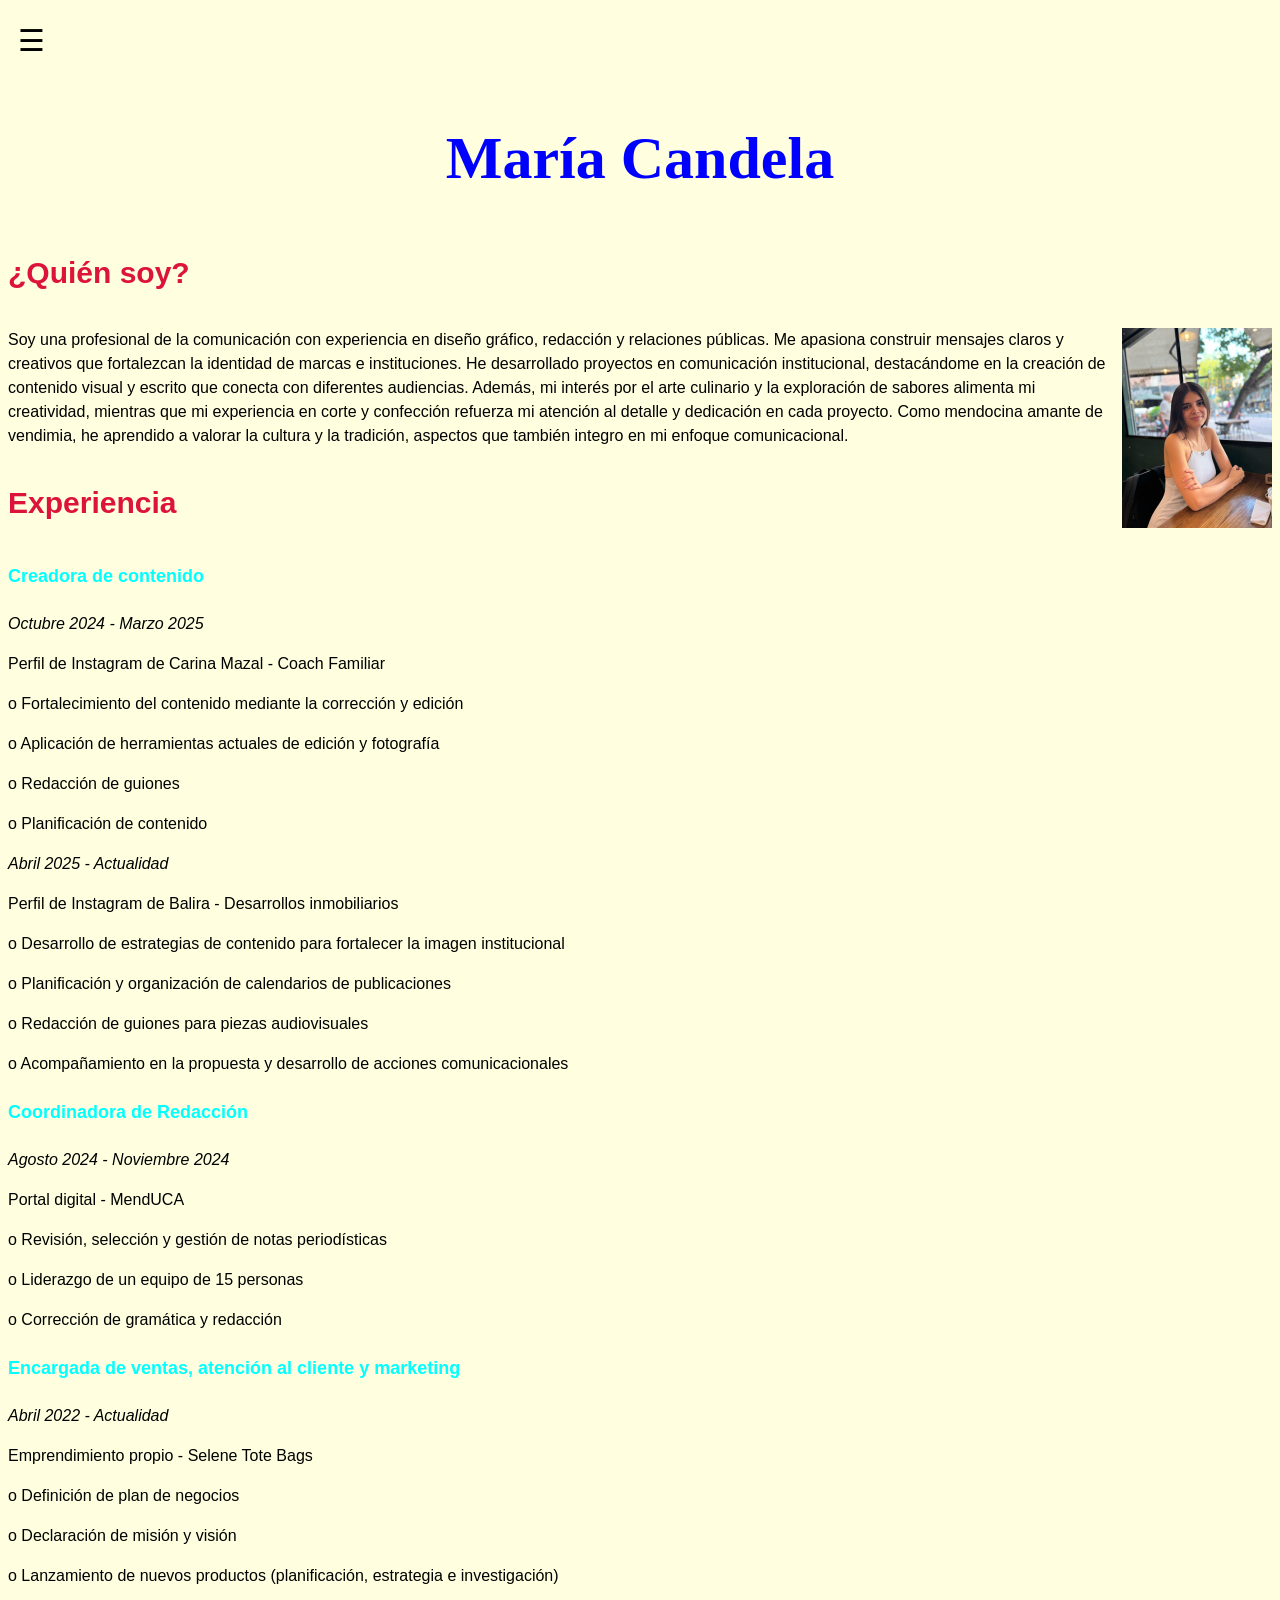
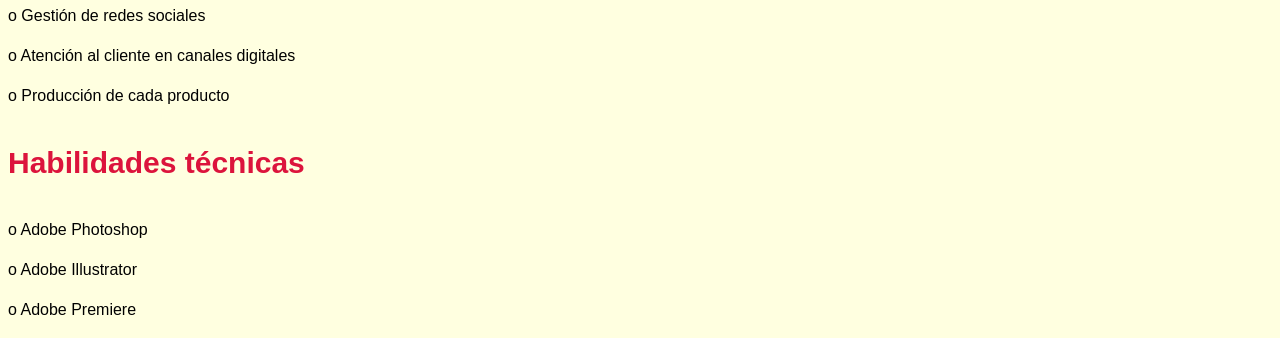
<file: index.html>
<!DOCTYPE html>
<html>
<head>
<title> Candela Soria </title>
<meta …/>
<link rel="stylesheet" href="1.css">
</head>
<header>
    <nav>
       <!--Botón hamburguesa--> 
       <div id="menu-btn">☰</div>

       <!--Menú-->
       <ul id="menu">
        <li><a href="#sobre-mi"> Sobre mí </a></li>
        <li><a href="#habilidades"> Habilidades </a></li>
        <li><a href= "#experiencia"> Experiencia </a></li>
       </ul>
    </nav>
</header>
<body>
    <h1 id= "titulo"> María Candela </h1>

    <h2 id="sobre-mi">¿Quién soy?</h2>

        <div class="contenedor-flex">
            <img src="imagenes/1.jpg"style="float: right; margin-left: 5px;"width="150">
            <p>Soy una profesional de la comunicación con experiencia en diseño gráfico, redacción y
            relaciones públicas. Me apasiona construir mensajes claros y creativos que fortalezcan
            la identidad de marcas e instituciones. He desarrollado proyectos en comunicación
            institucional, destacándome en la creación de contenido visual y escrito que conecta
            con diferentes audiencias. Además, mi interés por el arte culinario y la exploración de
            sabores alimenta mi creatividad, mientras que mi experiencia en corte y confección
            refuerza mi atención al detalle y dedicación en cada proyecto. Como mendocina amante
            de vendimia, he aprendido a valorar la cultura y la tradición, aspectos que también
            integro en mi enfoque comunicacional.</p>
        </div>
    <h2 id="experiencia"> Experiencia </h2>
        <h3>Creadora de contenido</h3>
            <p><i>Octubre 2024 - Marzo 2025</i></p>
            <p>Perfil de Instagram de Carina Mazal - Coach Familiar</p>
            <p>o Fortalecimiento del contenido mediante la corrección y edición</p>
            <p>o Aplicación de herramientas actuales de edición y fotografía </p>
            <p>o Redacción de guiones </p>
            <p>o Planificación de contenido </p>
            <p><i>Abril 2025 - Actualidad</i></p>
            <p>Perfil de Instagram de Balira - Desarrollos inmobiliarios </p>
            <p>o Desarrollo de estrategias de contenido para fortalecer la imagen institucional </p>
            <p>o Planificación y organización de calendarios de publicaciones </p>
            <p>o Redacción de guiones para piezas audiovisuales</p>
            <p>o Acompañamiento en la propuesta y desarrollo de acciones comunicacionales</p>
        <h3>Coordinadora de Redacción</h3>
            <p><i>Agosto 2024 - Noviembre 2024</i>
            <p>Portal digital - MendUCA</p>
            <p>o Revisión, selección y gestión de notas periodísticas</p>
            <p>o Liderazgo de un equipo de 15 personas</p>
            <p>o Corrección de gramática y redacción</p>
        <h3>Encargada de ventas, atención al cliente y marketing</h3>
            <p><i>Abril 2022 - Actualidad</i>
                <p>Emprendimiento propio - Selene Tote Bags</p>
                <p>o Definición de plan de negocios</p>
                <p>o Declaración de misión y visión</p>
                <p>o Lanzamiento de nuevos productos (planificación, estrategia e investigación)</p>
                <p>o Gestión de redes sociales</p>
                <p>o Atención al cliente en canales digitales</p>
                <p>o Producción de cada producto </p>
    <h2 id="habilidades">Habilidades técnicas</h2>
        <p>o Adobe Photoshop
        <p>o Adobe Illustrator</p> 
        <p>o Adobe Premiere </p>


    <script src="script.js"></script>
</body>
</html>
</file>
<file: 1.css>
@import url('https://fonts.googleapis.com/css2?family=Amatic+SC:wght@400;700&display=swap');
*{
    margin: 2.5 px;
    padding: 0;
    box-sizing: border-box;
    text-decoration: none;
    list-style: none;
    line-height: 1.5;
    background-color:lightyellow;
}

/*Botón hamburguesa*/
#menu-btn {
    font-size:30px;
    cursor: pointer;
    padding: 10px;
}

/*Menú oculto por defecto*/
#menu {
    position: absolute;
    top: 60px;
    left: 20px;
    background-color: whitesmoke;
    width: 180px;
    border-radius: 8px;
    font-family: "Arial", sans-serif;

    opacity: 0;
    transform: translateY(-10px);
    pointer-events: none;

    transition: all 0.3s ease;
}

/*Clase que lo muestra*/
#menu.active {
    opacity: 1;
    transform: translateY(0);
    pointer-events: auto;
}

#menu li: :hover {
    padding: 10px;
    border-bottom: 1px solid #eee;
    background-color: #f5f5f5
}

#menu li a {
    color: black;
    text-decoration: none;
    display: block;
}

h1 {
    font-family: "Calibri";
  font-weight: bold;
  font-style: normal;
  font-size: 60px;
  color: blue;
  text-align: center;
}

h2 {
   font-family: "Arial", sans-serif;
  font-weight: bold;
  font-style: normal; 
  font-size: 30px;
  color:crimson;
  line-height: 2;
}

h3 {
    font-family: "Arial", sans-serif;
  font-weight: bold;
  font-style: normal; 
  font-size: 18px;
  color:aqua;
  line-height: 2;
}

.container {
    max-width: 1200px;
    margin: 0 auto;
}

p {
    font-family: Arial, sans-serif;
    font-weight: normal;
    font-style: normal;
    font-size: 12;
}
</file>
